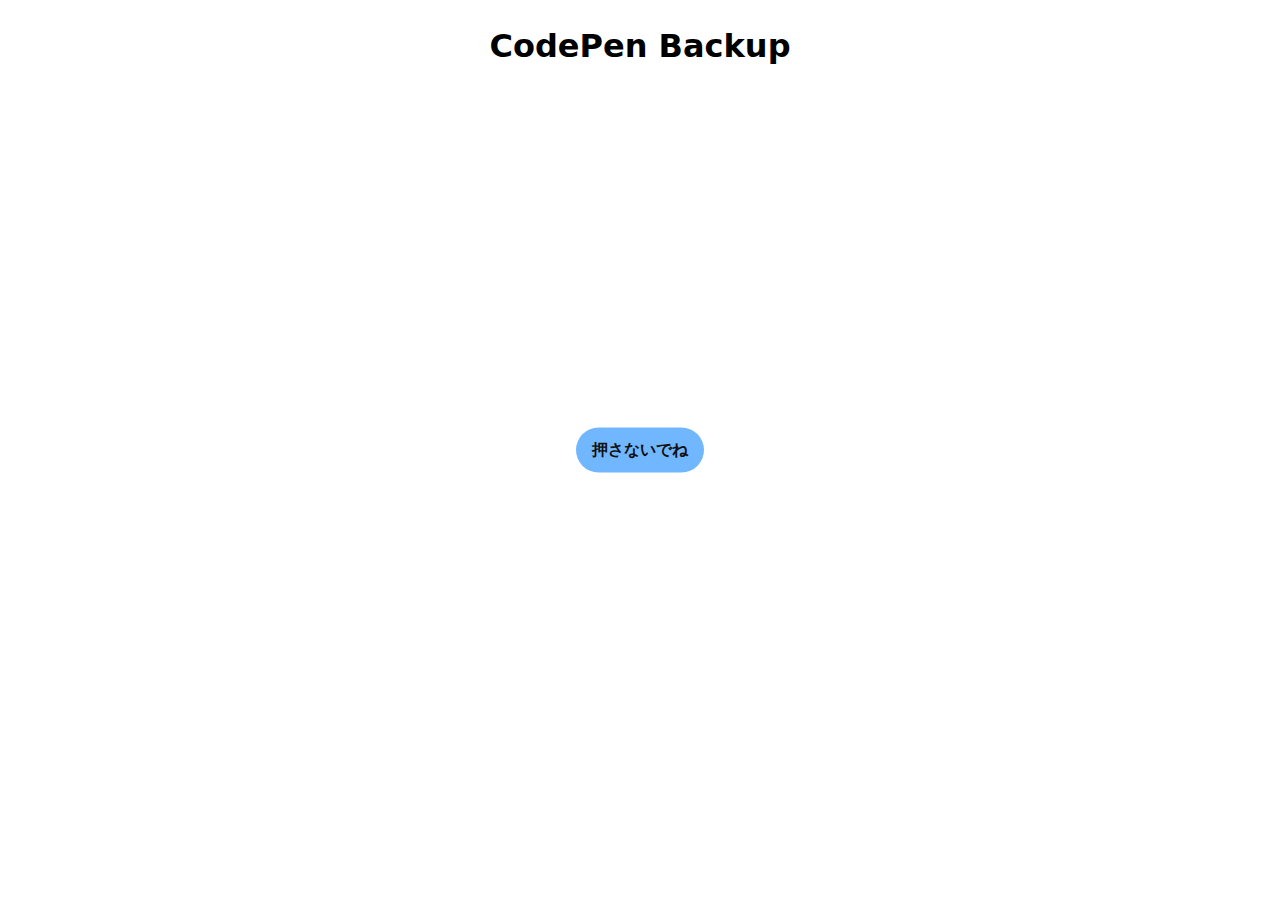
<file: examples/button/index.html>
<!doctype html>
<html lang="ja">
  <head>
    <meta charset="utf-8" />
    <meta name="viewport" content="width=device-width, initial-scale=1" />
    <meta name="format-detection" content="telephone=no" />
    <title>CodePen Backup</title>
    <meta name="description" content="CodePenのバックアップ用HTMLです。" />
    <link rel="stylesheet" href="./style.css" />
  </head>

  <body>
    <header>
      <h1 class="site-title">CodePen Backup</h1>
    </header>

    <main id="main">
      <div class="wrapper__button">
        <button id="btn" aria-pressed="false" class="button">
          <span id="msg" class="button__text"> 押さないでね </span>
        </button>
      </div>
    </main>

    <!-- JavaScript -->
    <script src="./script.js" defer></script>
  </body>
</html>
</file>
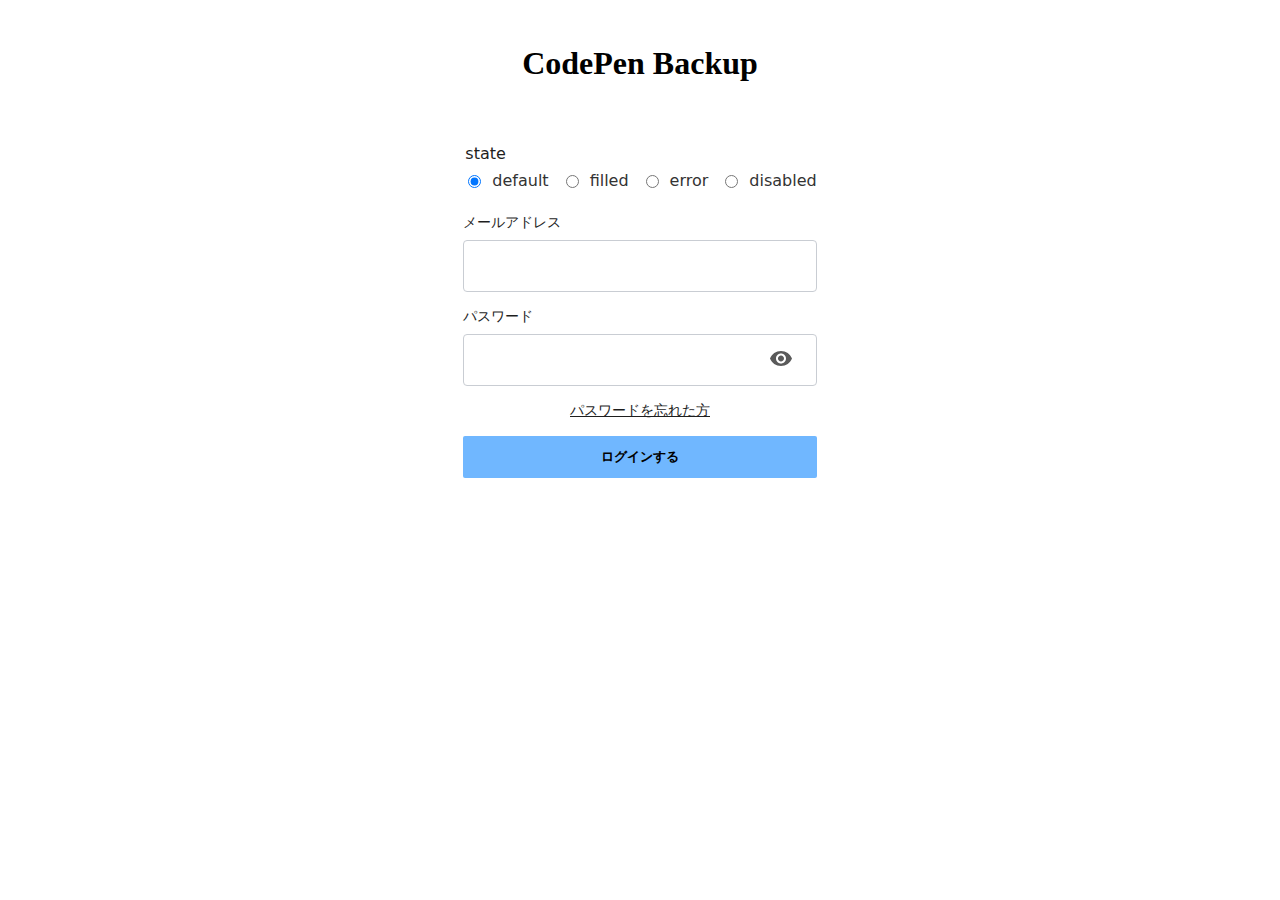
<file: examples/form/index.html>
<!doctype html>
<html lang="ja">
  <head>
    <meta charset="utf-8" />
    <meta name="viewport" content="width=device-width, initial-scale=1" />
    <meta name="format-detection" content="telephone=no" />
    <title>CodePen Backup</title>
    <meta name="description" content="CodePenのバックアップ用HTMLです。" />
    <link rel="stylesheet" href="./style.css" />
  </head>

  <body>
    <header>
      <h1 class="site-title">CodePen Backup</h1>
    </header>

    <main id="main">
      <div class="demo">
        <fieldset class="state">
          <legend>state</legend>
          <label
            ><input type="radio" name="s" checked data-set="default" />
            default</label
          >
          <label
            ><input type="radio" name="s" data-set="filled" /> filled</label
          >
          <label><input type="radio" name="s" data-set="error" /> error</label>
          <label
            ><input type="radio" name="s" data-set="disabled" /> disabled</label
          >
        </fieldset>
        <form class="login" data-state="default">
          <div class="field" data-type="email">
            <label class="field__label" for="email">メールアドレス</label>
            <input
              class="field__input"
              id="email"
              type="email"
              placeholder=""
            />
            <p class="field__error">この項目は必須です。</p>
          </div>

          <div class="field" data-type="password">
            <label class="field__label" for="pw">パスワード</label>
            <div class="field__inputWrap">
              <input class="field__input" id="pw" type="password" />
              <button
                class="field__icon-btn"
                type="button"
                aria-label="パスワードを表示する、隠すの切替"
              >
                <svg width="24" height="24" viewBox="0 0 24 24" fill="none">
                  <g clip-path="url(#clip0_250_150)">
                    <path
                      d="M12 4.5C7 4.5 2.73 7.61 1 12C2.73 16.39 7 19.5 12 19.5C17 19.5 21.27 16.39 23 12C21.27 7.61 17 4.5 12 4.5ZM12 17C9.24 17 7 14.76 7 12C7 9.24 9.24 7 12 7C14.76 7 17 9.24 17 12C17 14.76 14.76 17 12 17ZM12 9C10.34 9 9 10.34 9 12C9 13.66 10.34 15 12 15C13.66 15 15 13.66 15 12C15 10.34 13.66 9 12 9Z"
                      fill="#5A5A5A"
                    />
                  </g>
                  <defs>
                    <rect width="24" height="24" fill="white" />
                  </defs>
                </svg>
              </button>
            </div>
            <p class="field__error">この項目は必須です。</p>
          </div>

          <a class="login__forgot" href="#">パスワードを忘れた方</a>
          <button class="login__submit" type="button">ログインする</button>
        </form>
      </div>
    </main>

    <!-- JavaScript -->
    <script src="./script.js" defer></script>
  </body>
</html>
</file>
<file: examples/button/style.css>
:root {
  --color-primary: #70b7ff;
  --color-primary-light: #acd6ff;
  --color-primary-dark: #004387;
  --color-active: #fa7979;
  --color-active-light: #ffbaba;
  --color-active-dark: #a50000;
  --color-text-primary: #101010;
  --radius: 50px;
  --focus-visible: 3px solid;
}

*,
*::before,
*::after {
  box-sizing: border-box;
}

body {
  margin: 0;
  display: flex;
  flex-direction: column;
  gap: var(--space-xxl);
  align-items: center;
  font-family:
    system-ui,
    -apple-system,
    "Segoe UI",
    "Hiragino Kaku Gothic ProN",
    "Hiragino Sans",
    "Noto Sans JP",
    "Yu Gothic UI",
    Meiryo,
    Arial,
    sans-serif;
  line-height: 1.6;
}

.wrapper__button {
  position: absolute;
  top: 50%;
  left: 50%;
  transform: translate(-50%, -50%);
  margin: 0;
}
.button {
  display: inline-block;
  padding: 12px 16px;
  border-radius: var(--radius);
  border: none;
  text-decoration: none;
  background-color: var(--color-primary);
  color: var(--color-text-primary);
  font-weight: 600;
  font-size: 16px;
  cursor: pointer;
  transition: background-color 0.5s ease;
}
.button:hover {
  background-color: var(--color-primary-light);
}
.button:focus-visible {
  outline: var(--focus-visible) var(--color-primary-dark);
  outline-offset: 3px;
}

.button p {
  margin: 0;
  line-height: 120%;
}

.button--active {
  background-color: var(--color-active);
}
.button--active:hover {
  background-color: var(--color-active-light);
}
.button--active:focus-visible {
  outline: var(--focus-visible) #a50000;
  outline-offset: 3px;
}
</file>
<file: examples/form/style.css>
:root {
  --border: #c9cdd3;
  --border-focus: #4c9aff;
  --border-error: #fa7979;
  --text: #111;
  --text-disabled: #fff;
  --font-color-main: #1e1e1e;
  --muted: #6b7280;
  --bg: #fff;
  --disabled: #e9e9e9;
  --primary: #70b7ff;
  --radius: 4px;


  --space-xs: 0.5rem; /*  8px */
  --space-s: 0.75rem; /* 12px */
  --space-m: 1rem; /* 16px */
  --space-l: 1.5rem; /* 24px */
  --space-xxl: 2.5rem; /* 40px */

  /* ---- Font size scale (rem) ---- */
  --fs-sm: 0.875rem; /* 14px */
  --fs-md: 1rem; /* 16px（本文ベース） */
}

*,
*::before,
*::after {
  box-sizing: border-box;
}

body {
  margin: 0;
  padding: var(--space-l);
  display: flex;
  flex-direction: column;
  gap: var(--space-xxl);
  align-items: center;
}

.demo {
  font-family:
    system-ui,
    -apple-system,
    "Noto Sans JP",
    sans-serif;
  color: var(--font-color-main);
  display: grid;
  gap: var(--space-m);
}

.state {
  border: 0;
  display: flex;
  gap: var(--space-s);
  align-items: center;
  flex-wrap: wrap;
  padding: var(--space-xs) 0;
  margin: 0;
}

.state label {
  color: #333;
  display: flex;
  gap: var(--space-xs);
  align-items: center;
  width: auto;
}

.login {
  background: var(--bg);
  display: grid;
  gap: var(--space-m);
}

.field {
  display: grid;
  gap: var(--space-xs);
}

.field__label {
  font-size: var(--fs-sm);
  color: var(--font-color-main);
}

.field__input {
  width: 100%;
  border: 1px solid var(--border);
  border-radius: var(--radius);
  padding: var(--space-m) var(--space-l);
  font-size: var(--fs-md);
  outline: none;
}

.field__input:focus-visible {
  border-color: var(--primary);
  box-shadow: 0 0 0 1px var(--border-focus);
}

.field__inputWrap {
  position: relative;
}

.field__icon-btn {
  position: absolute;
  right: 0;
  top: 50%;
  transform: translateY(-50%);
  border: 0;
  background: transparent;
  cursor: pointer;
  padding: var(--space-l);
}

.field__error {
  font-size: var(--fs-sm);
  color: var(--border-error);
  display: none;
  margin: 0;
}

.login__forgot {
  font-size: var(--fs-sm);
  text-decoration: underline;
  text-align: center;
  color: var(--font-color-main);
}

/* .login__forgot:hover {
} */

.login__submit {
  background: var(--primary);
  border: 0;
  border-radius: 2px;
  padding: var(--space-s) var(--space-m);
  width: 100%;
  font-weight: 600;
  cursor: pointer;
}

/* error */
.login[data-state="error"] .field__input {
  border-color: var(--border-error);
}
.login[data-state="error"] .field__error {
  display: block;
}

.field__input:disabled {
  background: var(--disabled);
  border-color: #d1d5db;
  color: var(--muted);
  cursor: not-allowed;
}

.login[data-state="disabled"] .field__icon-btn {
  pointer-events: none;
  opacity: 0.3;
}
.login[data-state="disabled"] .login__forgot {
  pointer-events: none;
  opacity: 0.3;
}
.login[data-state="disabled"] .login__submit {
  background: #c9cdd3;
  color: var(--text-disabled);
  cursor: not-allowed;
  opacity: 0.9;
}
</file>
